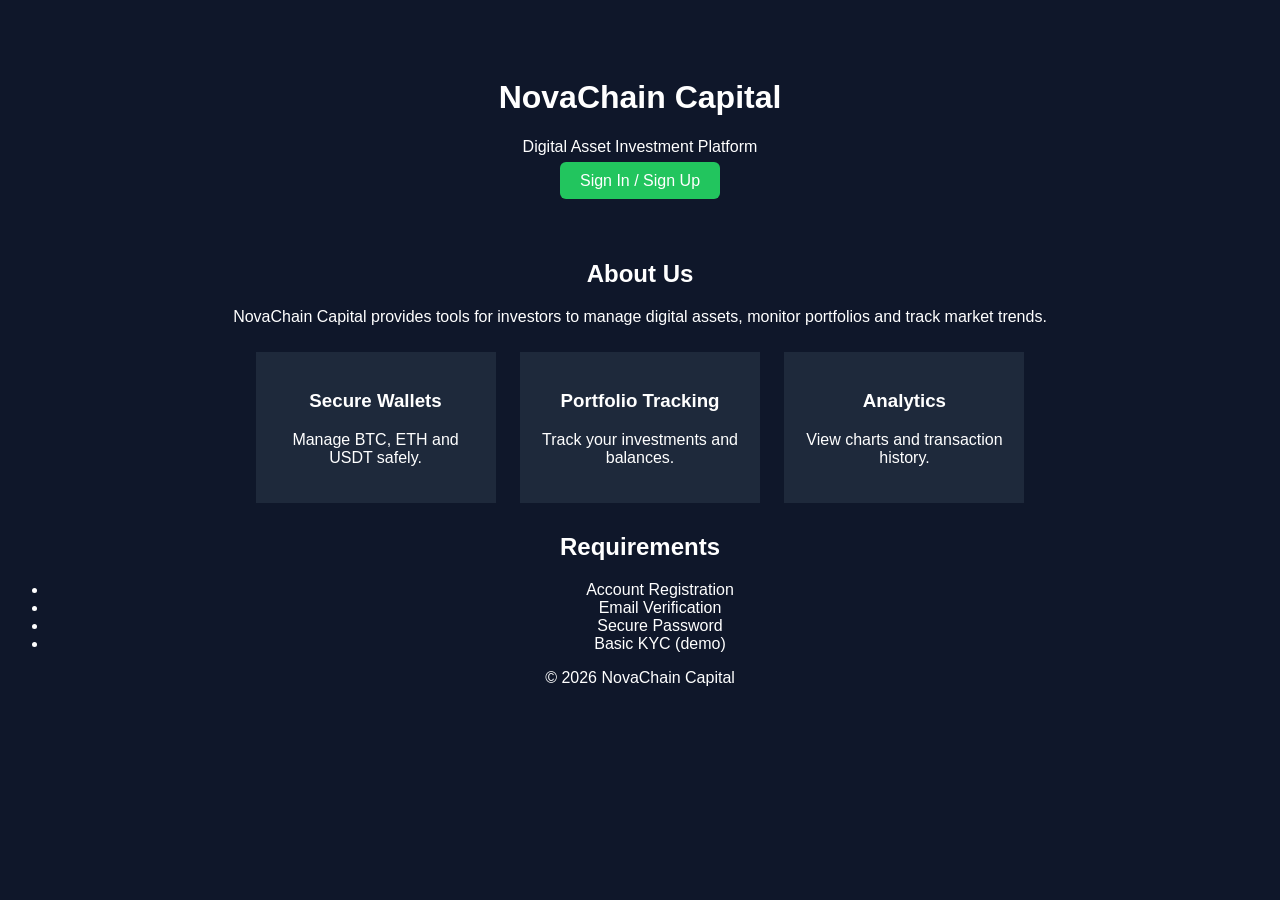
<file: tetainve/index.html>
<!DOCTYPE html>
<html>
<head>
<title>NovaChain Capital</title>
<link rel="stylesheet" href="style.css">
</head>

<body>

<header>
<h1>NovaChain Capital</h1>
<p>Digital Asset Investment Platform</p>
<a href="auth.html" class="btn">Sign In / Sign Up</a>
</header>

<section class="about">
<h2>About Us</h2>
<p>
NovaChain Capital provides tools for investors to manage
digital assets, monitor portfolios and track market trends.
</p>
</section>

<section class="features">

<div class="card">
<h3>Secure Wallets</h3>
<p>Manage BTC, ETH and USDT safely.</p>
</div>

<div class="card">
<h3>Portfolio Tracking</h3>
<p>Track your investments and balances.</p>
</div>

<div class="card">
<h3>Analytics</h3>
<p>View charts and transaction history.</p>
</div>

</section>

<section class="requirements">

<h2>Requirements</h2>

<ul>
<li>Account Registration</li>
<li>Email Verification</li>
<li>Secure Password</li>
<li>Basic KYC (demo)</li>
</ul>

</section>

<footer>
<p>© 2026 NovaChain Capital</p>
</footer>

</body>
</html>
</file>
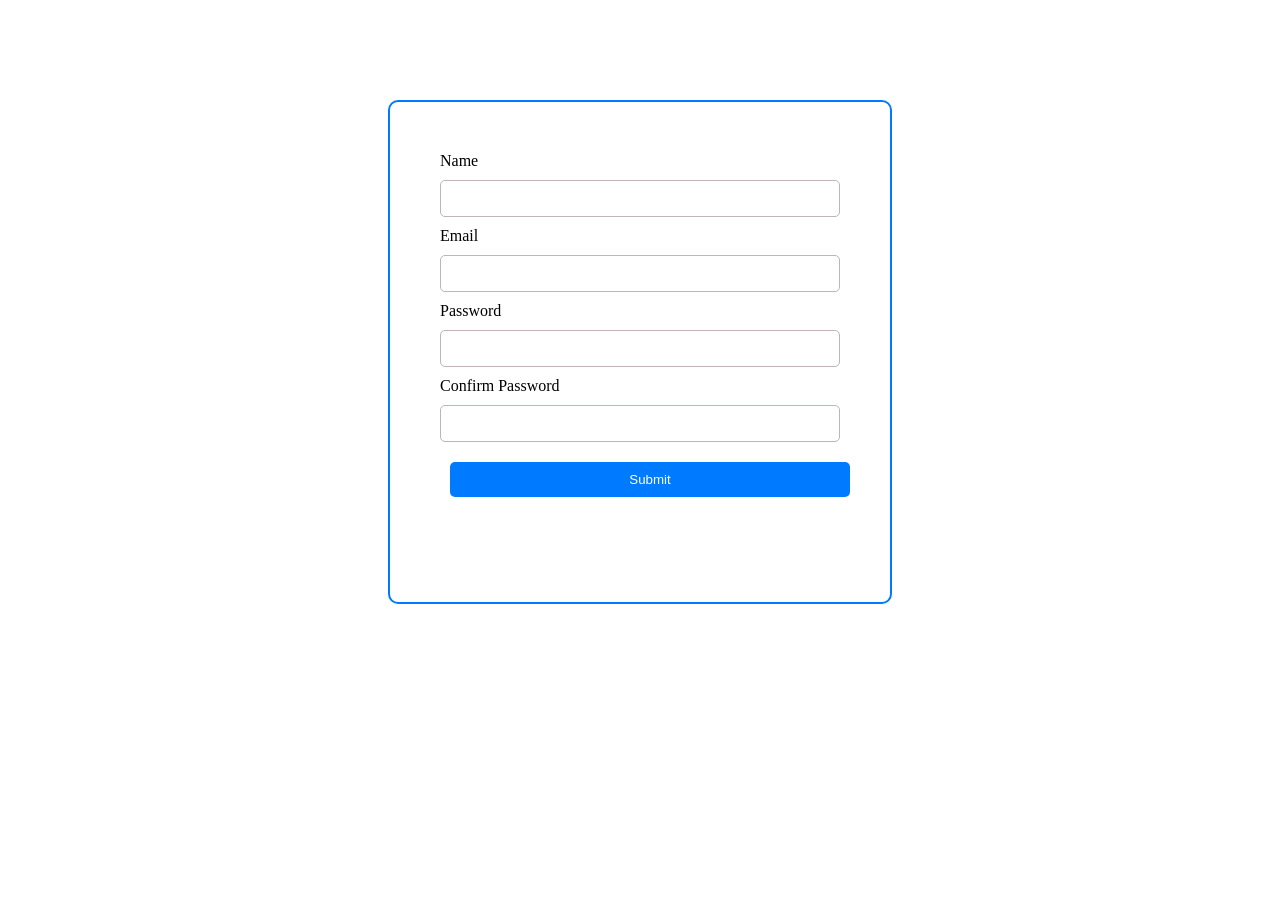
<file: assingment/form.html>
<!DOCTYPE html>
<html lang="en">

<head>
    <meta charset="UTF-8">
    <meta name="viewport" content="width=device-width, initial-scale=1.0">
    <link rel="stylesheet" href="style.css">
    <title>Document</title>
</head>

<body>
    <div class="container">
        <form action="" method="post" name="myForm" onsubmit="return ValidationForm()" >
            <label for="name">Name</label><br>
            <input type="text" name="name" id="name" required>
            <br>

            <label for="email">Email</label><br>
            <input type="email" name="email" id="email">
            <br>

            <label for="password">Password</label><br>
            <input type="password" name="password" id="password" required><br>

            <label for="password1">Confirm Password</label><br>
            <input type="password" name="password1" id="password1" required><br>

            <input type="submit" value="Submit">

        </form>
    </div>

   <script src="form.js"></script>

</body>

</html>
</file>
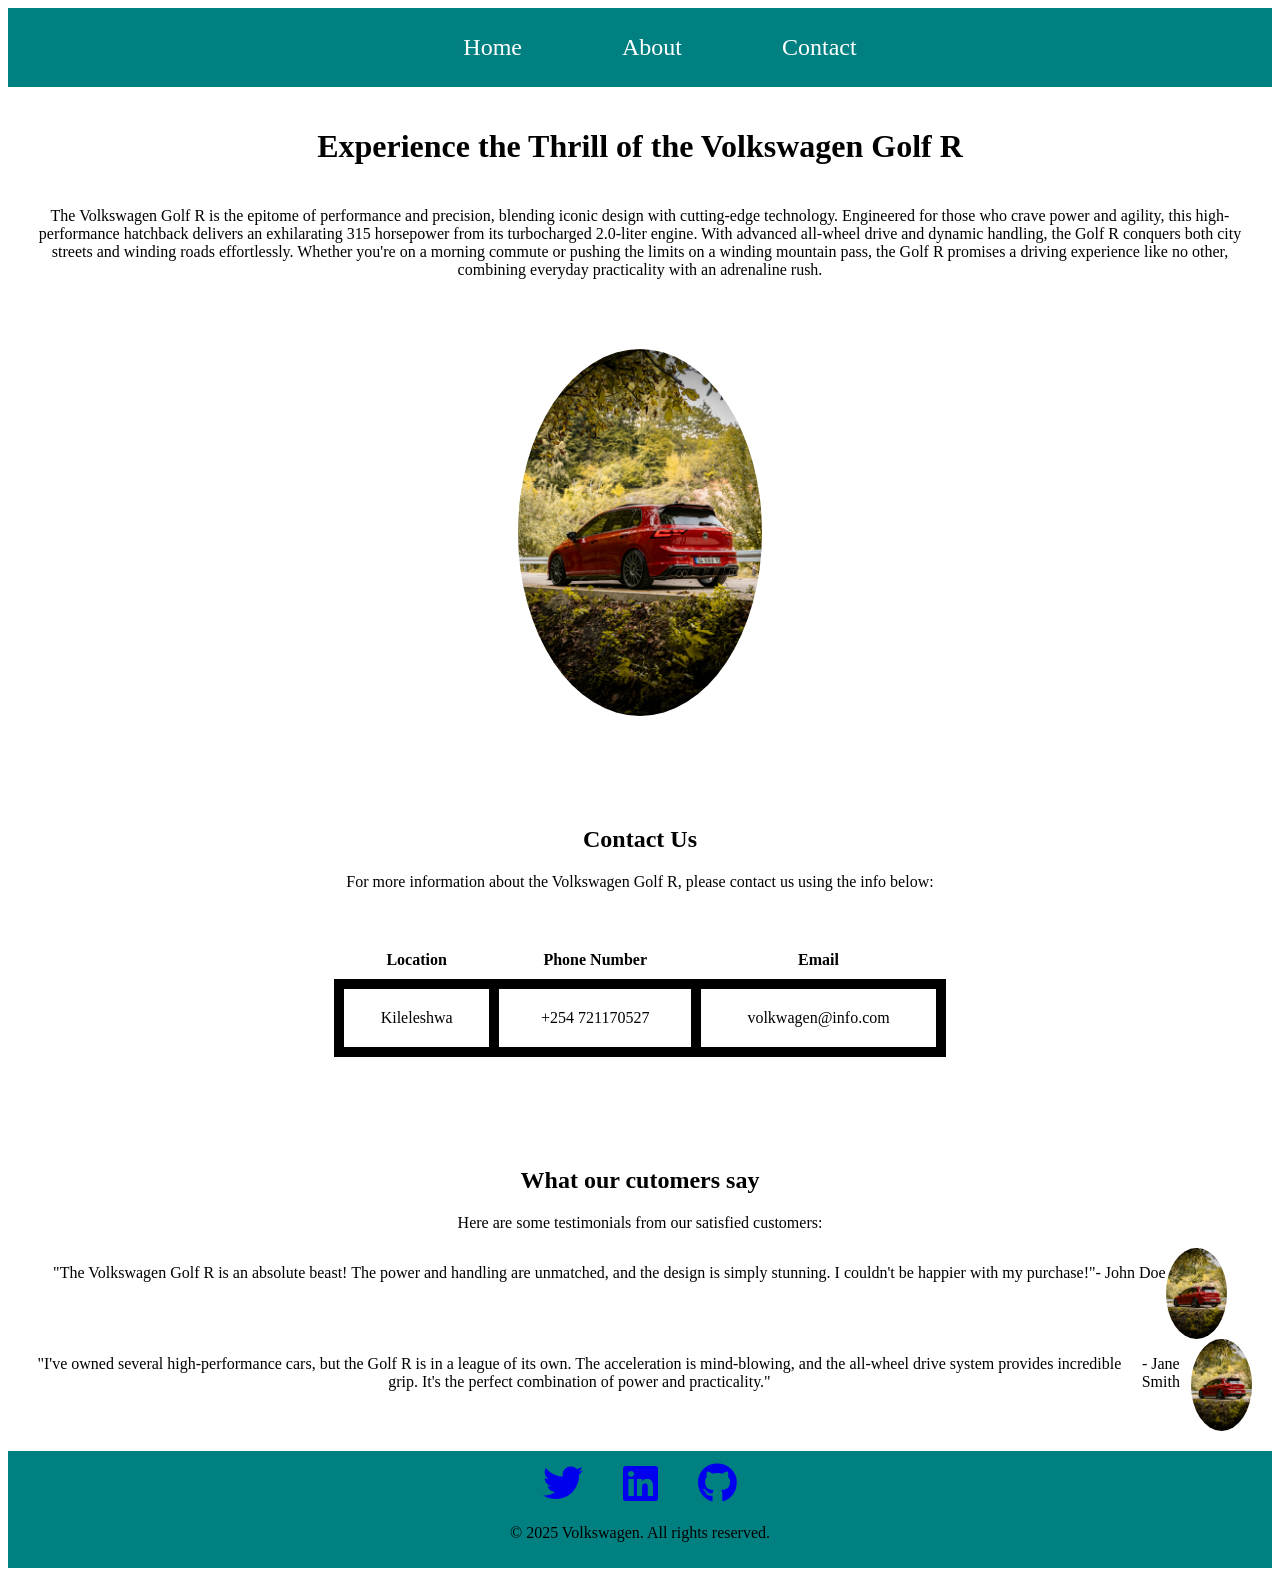
<file: cat/cat1.html>
<!DOCTYPE html>
<html lang="en">
<head>
    <meta charset="UTF-8">
    <meta name="viewport" content="width=device-width, initial-scale=1.0">
    <!-- link to icons -->
    <link rel="stylesheet" href="https://cdnjs.cloudflare.com/ajax/libs/font-awesome/5.15.3/css/all.min.css">
    <title>Volkswagen</title>
    <style>
       
        .nav {
            background-color: teal;
            padding: 10px;
            
        }
        .nav ul {
            list-style-type: none;
            display: flex;
            justify-content: center;
            gap: 100px;
            cursor: pointer;
        }
        .nav ul li a {
            text-decoration: none;
            color: white;
            font-size: 24px;
        }
        .hero {
            display: flex;
            flex-direction: column;
            align-items: center;
            padding: 20px;
        }
        .hero h1 {
            text-align: center;
        }
        .hero p {
            text-align: center;
            color: black;
            margin: 20px 0;
        }
        .hero-image {
            display: flex;
            justify-content: center;
            margin: 50px 0;
        }
        .hero-image img {
            border-radius: 50%;
            width: 20%;
            height: 80%;
        }
        .information {
            padding: 20px;
            text-align: center;

        }
        .information h2, p {
            color: black;
        }
        .information table {
            margin: 50px auto;
            border-collapse: collapse;
            width: 50%;
        }
        .information table th {
            color: black;
            padding: 10px;
        }
        .information table td {
            color: black;
            padding: 20px;
            border: 10px solid black;
        }
        .what_they_say {
            padding: 20px;
            text-align: center;
        }
        .what_they_say h2, p {
            color: black;
        }
        .testimonial {
            display: flex;
            justify-content: center;
        }
        .testimonial p {
            color: black;
            text-align: center;
        }
        .testimonial img {
            display: flex;
            justify-content: right;
            border-radius: 70%;
            width: 5%;
            height: 50%;
        }

        .footer {
            background-color: teal;
            color: white;
            padding:10px;
            
        }
        .footer {
            background-color: teal;
            color: white;
            padding:10px;
            
        }
        .footer .quick_links {
            display: flex;
            justify-content: center;
            gap: 40px;
            font-size: 40px;
        }
        .footer p {
            text-align: center;
        }
       
    </style>
</head>
<body>
    <div class="nav">
        <ul>
            <li><a href="#">Home</a></li>
            <li><a href="#about">About</a></li>
            <li><a href="#contact">Contact</a></li>
            

        </ul>
    </div>
    <div id="about" class="hero">
        <h1>Experience the Thrill of the Volkswagen Golf R</h1>
        <p>The Volkswagen Golf R is the epitome of performance and precision, blending iconic design with cutting-edge technology. Engineered for those who crave power and agility, this high-performance hatchback delivers an exhilarating 315 horsepower from its turbocharged 2.0-liter engine. With advanced all-wheel drive and dynamic handling, the Golf R conquers both city streets and winding roads effortlessly. Whether you're on a morning commute or pushing the limits on a winding mountain pass, the Golf R promises a driving experience like no other, combining everyday practicality with an adrenaline rush.</p>
        <div class="hero-image">
            <img src="/cat/images/user1.jpg" alt="Volkswagen Golf R">
        </div>
    </div>
    <div id="contact" class="information">
        <h2>Contact Us</h2>
        <p>For more information about the Volkswagen Golf R, please contact us using the info below:</p>
        <table>
            <tr>
                <th>Location</t>
                <th>Phone Number</th>
                <th>Email</th>
            </tr>
            <tr>
                <td>Kileleshwa</td>
                <td>+254 721170527</td>
                <td>volkwagen@info.com</td>
            </tr>
        </table>
    </div>
    <div id="say" class="what_they_say">
        <h2>What our cutomers say</h2>
        <p>Here are some testimonials from our satisfied customers:</p>
        <div class="testimonial">
            <p>"The Volkswagen Golf R is an absolute beast! The power and handling are unmatched, and the design is simply stunning. I couldn't be happier with my purchase!"</p>
            <p>- John Doe</p>
            <img src="/cat/images/user1.jpg" alt="">
        </div>
        <div class="testimonial">
            <p>"I've owned several high-performance cars, but the Golf R is in a league of its own. The acceleration is mind-blowing, and the all-wheel drive system provides incredible grip. It's the perfect combination of power and practicality."</p>
            <br>
            <p>- Jane Smith</p>
            <img src="/cat/images/user1.jpg" alt="">
        </div>
    </div>
    <div class="footer">
        <div class="quick_links">
            <a href="https://x.com/DerrickMoio"><i class="fab fa-twitter"></i></a>
            <a href="https://www.linkedin.com/in/derrick-moiben-b65a39292/"><i class="fab fa-linkedin"></i></a>
            <a href="https://github.com/derrickkimtai"><i class="fab fa-github"></i></a>
        </div>
        <p>&copy; 2025 Volkswagen. All rights reserved.</p>

    </div>
    
    
</body>
</html>
</file>
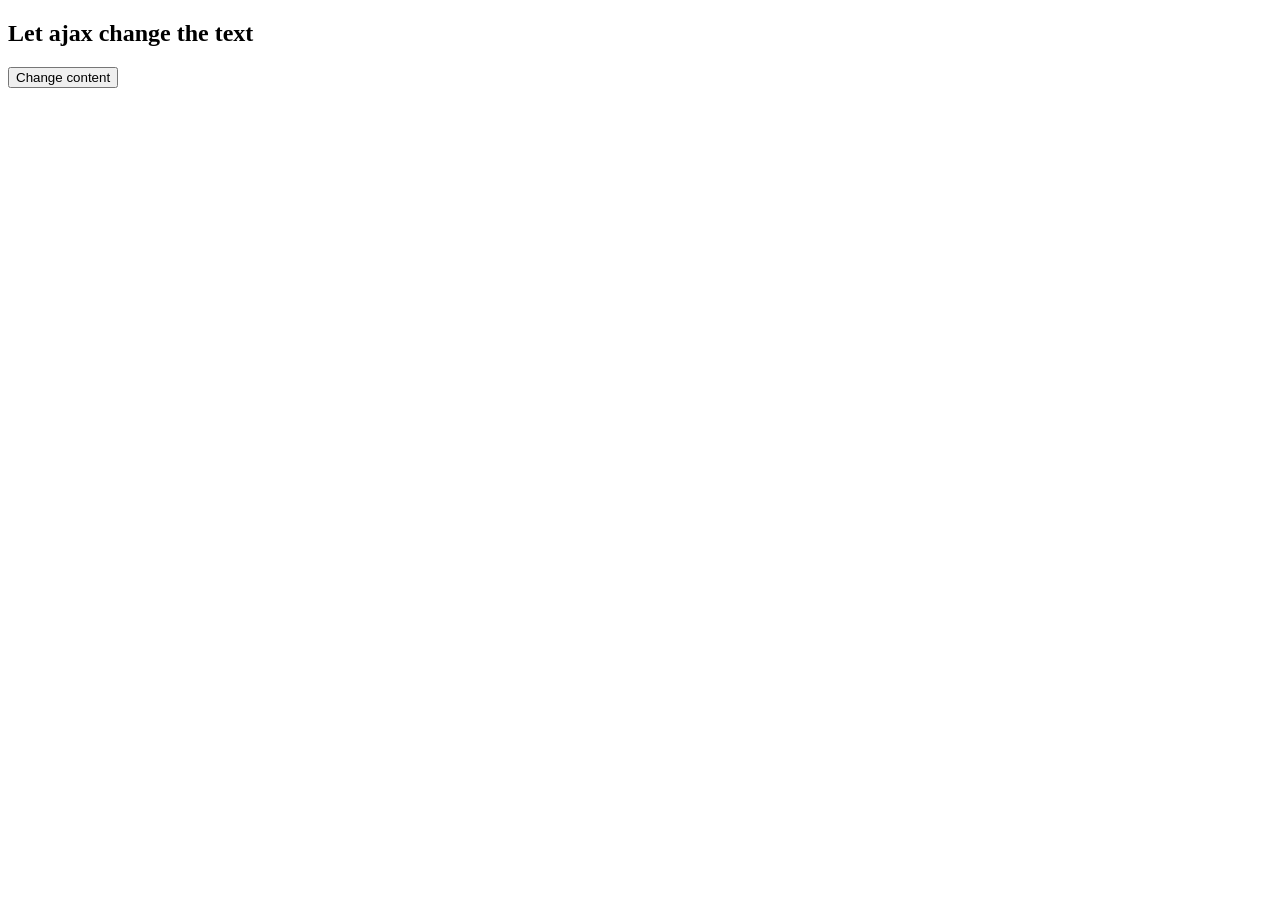
<file: javascript/ajax.html>
<!DOCTYPE html>
<html lang="en">
<head>
    <meta charset="UTF-8">
    <meta name="viewport" content="width=device-width, initial-scale=1.0">
    <title>Document</title>
</head>
<body>
    <div id="demo" >
        <h2>Let ajax change the text</h2>
        <button type="button" onclick="loadDoc">Change content</button>
    </div>
    <script>
        function loadDoc(){
            const xhttp = new XMLHttpRequest();
            xhttp.onload = function(){
                document.getElementById("demo").innerHTML = this.responseText;
            }
            xhttp.open("GET", "ajax_info.txt", true);
            xhttp.send();
        }
    </script>
</body>
</html>
</file>
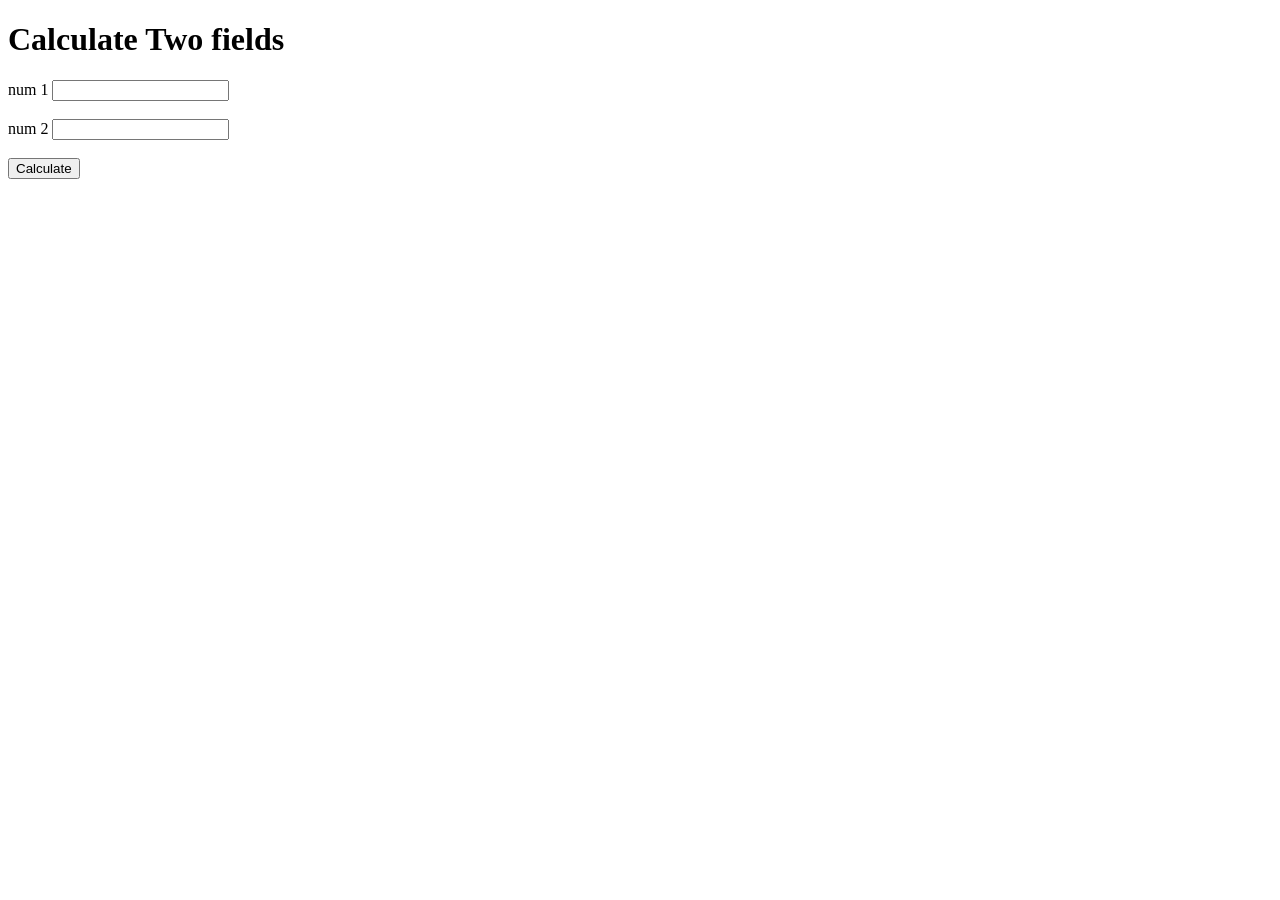
<file: javascript/calc.html>
<!DOCTYPE html>
<html lang="en">
<head>
    <meta charset="UTF-8">
    <meta name="viewport" content="width=H1, initial-scale=1.0">
    <title>Document</title>
</head>
<body>
    <h1>Calculate Two fields</h1>
    <h1 id="answer"></h1>

    num 1 <input type="text" id="num1">
    <br>
    <br>
    num 2 <input type="text" id="num2">
    <br>
    <br>
    <button onclick="calculate()">Calculate</button>
    <script>
        function calculate(){
            var field1=document.getElementById("num1").value;
            var field2=document.getElementById("num2").value;
            var result=parseFloat(field1)+parseFloat(field2);

            if (! isNaN(result))
        {
            document.getElementById("answer").innerHTML="The answer is " + result;
        }
        }
    </script>
</body>
</html>
</file>
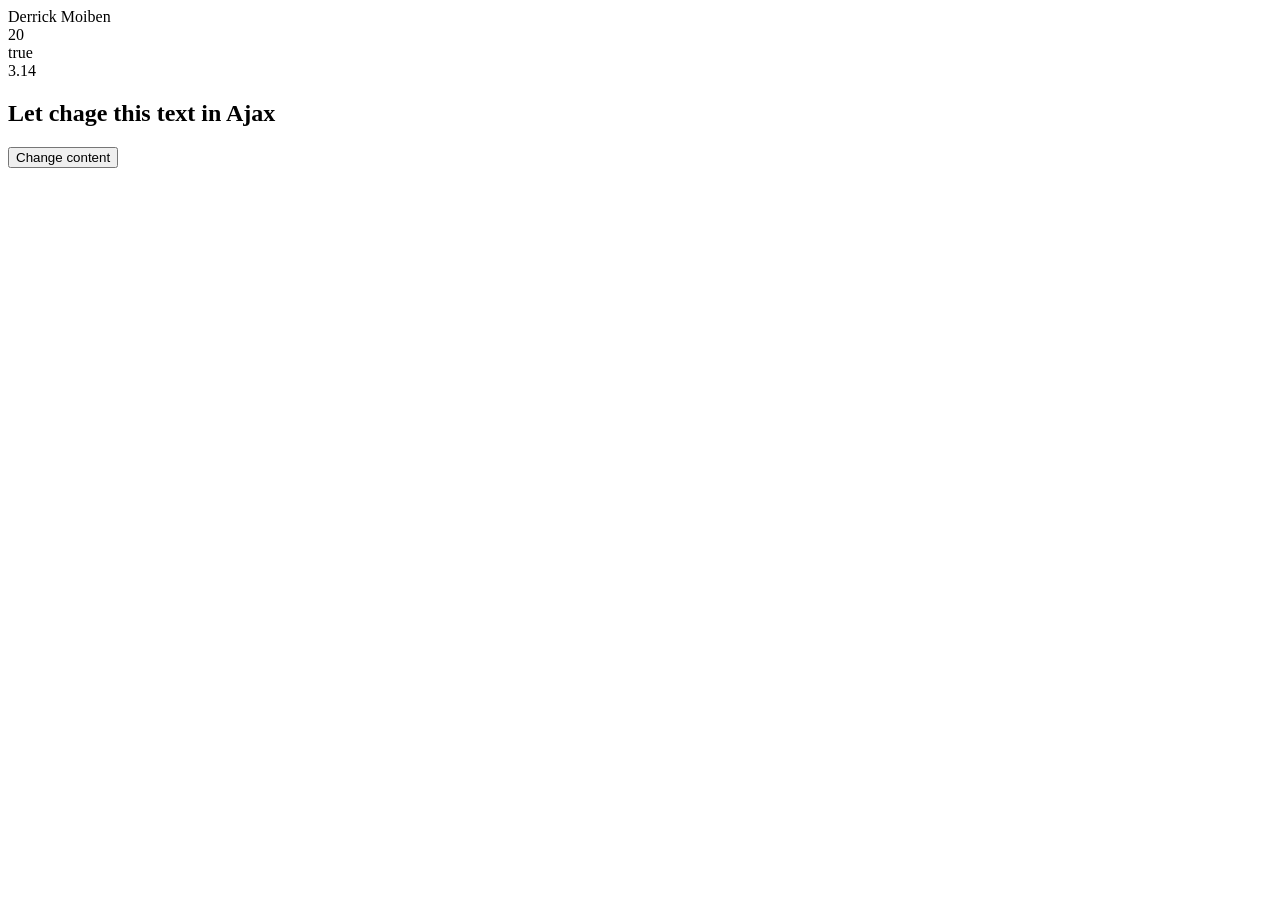
<file: javascript/home.html>
<!DOCTYPE html>
<html lang="en">
<head>
    <meta charset="UTF-8">
    <meta name="viewport" content="width=device-width, initial-scale=1.0">
    <title>Document</title>
    <script>
        //Declaring a variable 
        let name = "Derrick Moiben";
        let age = 20;
        let isStudent = true;

        //Printing varibles values
        document.write(name + "<br>");
        document.write(age + "<br>");
        document.write(isStudent + "<br>");

        //Declarign constant
        const PI = 3.14;

        //Printing constant value
        document.write(PI);

        //Trying to  reassign
        PI = 10;
        function mySumFunction(a, b){
            return a + b;
        }
        let x = mySumFunction(10, 8);
        alert(x);

    </script>
</head>
<body>
    <div id="demo">
        <h2>Let chage this text in Ajax</h2>
        <button type="button" onclick="loadDoc()">Change content</button>
    </div>

</body>
</html>
</file>
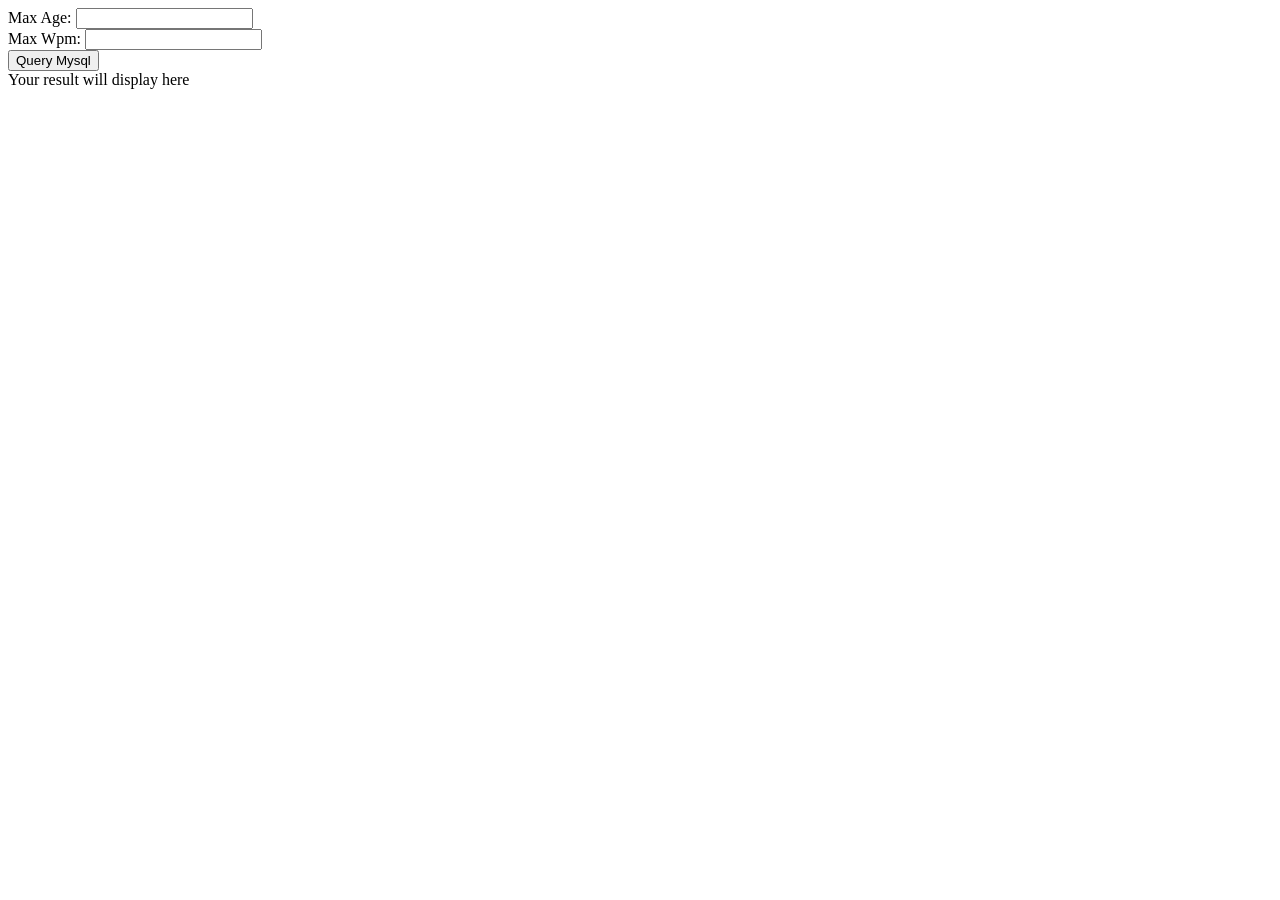
<file: javascript/xml.html>
<!DOCTYPE html>
<html lang="en">
<head>
    <meta charset="UTF-8">
    <meta name="viewport" content="width=device-width, initial-scale=1.0">
    <title>Document</title>
</head>
<body>
    <script>
        function ajaxFunction(){
            var ajaxRequest = new XMLHttpRequest(); // Initialize the AJAX request

            // Create a function that will receive data from the server
            ajaxRequest.onreadystatechange = function(){
                if(ajaxRequest.readyState == 4 && ajaxRequest.status == 200){
                    var ajaxDisplay = document.getElementById('ajaxDiv');
                    ajaxDisplay.innerHTML = ajaxRequest.responseText;
                }
            };

            var age = document.getElementById('age').value;
            var wpm = document.getElementById('wpm').value;
            var queryString = "?age=" + age + "&wpm=" + wpm;

            ajaxRequest.open("GET", "ajax_example.php" + queryString, true);
            ajaxRequest.send(null);
        }
    </script>
    <form name="myForm">
        Max Age: <input type="text" id="age"/><br>
        Max Wpm: <input type="text" id="wpm"><br>
        <input type="button" onclick="ajaxFunction()" value="Query Mysql">
    </form>

    <div id="ajaxDiv">Your result will display here</div>
</body>
</html>
</file>
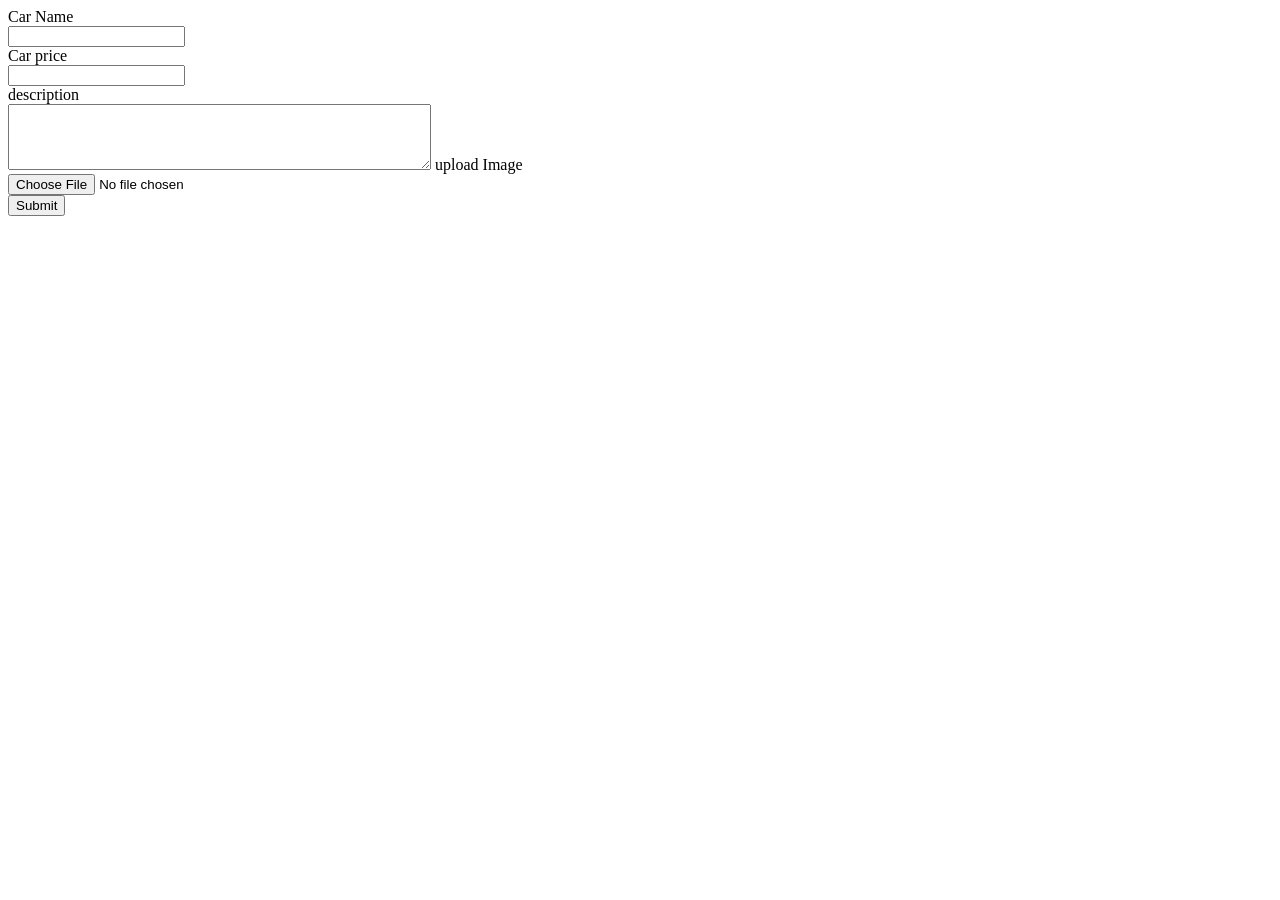
<file: projectchunks/submitionform.html>
<!DOCTYPE html>
<html lang="en">
<head>
    <meta charset="UTF-8">
    <meta name="viewport" content="width=device-width, initial-scale=1.0">
    <title>Document</title>
</head>
<body>
    <div class="product">
        <form action="upload.php" enctype="multipart/form-data" method="post">
            <label for="carname">Car Name</label><br>
            <input type="text" name="carname" id="carname"><br>

            <label for="price">Car price</label><br>
            <input type="number" name="price"  id="price"><br>

            <label for="decription">description</label><br>
            <textarea name="description" rows="4" cols="50" id=""></textarea>

            <label for="image">upload Image</label><br>
            <input accept=".jpeg, .jpg, .png" type="file" name="image" id="image"><br>

           <button type="submit">Submit</button>
        </form>
    </div>
    
</body>
</html>
</file>
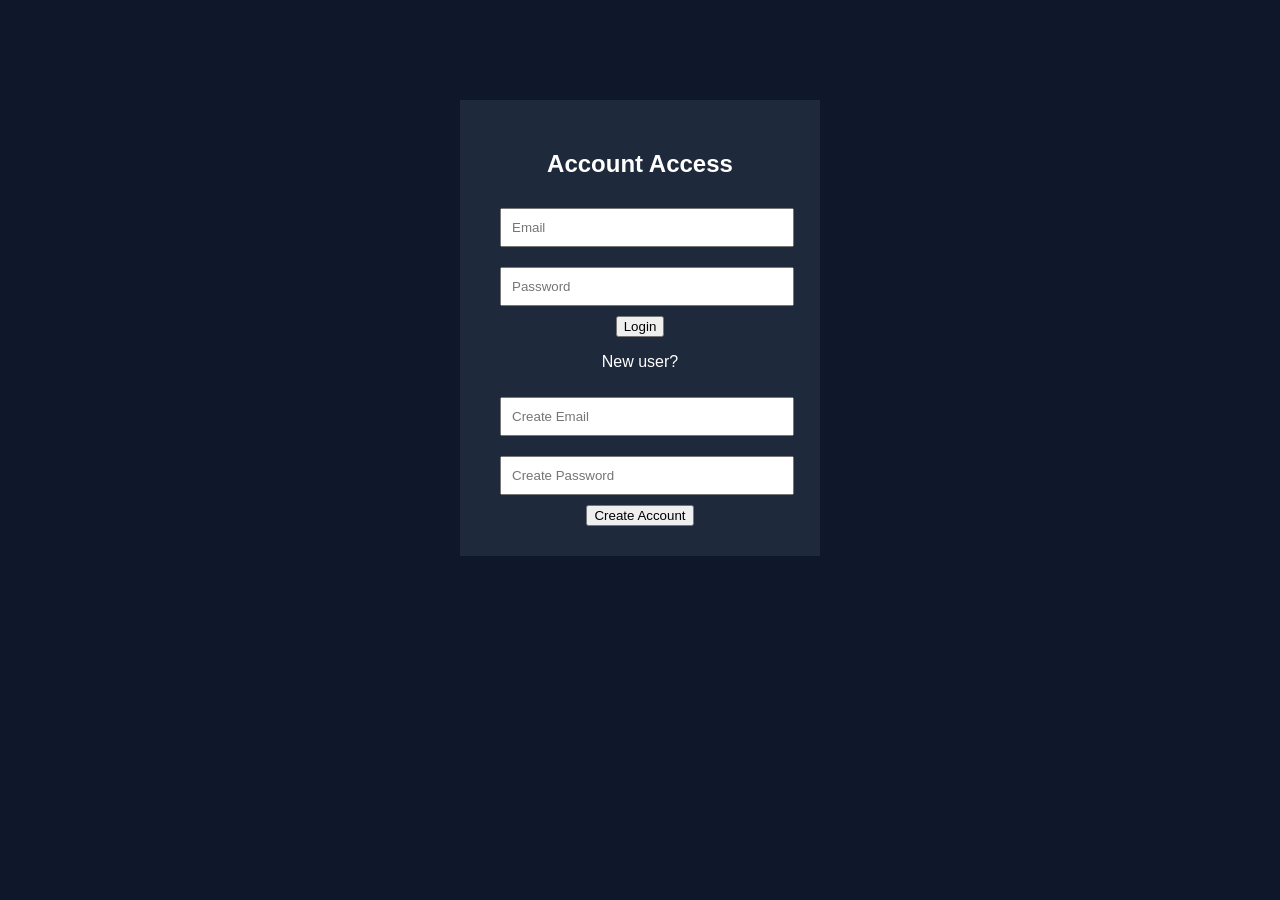
<file: tetainve/auth.html>
<!DOCTYPE html>
<html>
<head>
<title>Login</title>
<link rel="stylesheet" href="style.css">
</head>

<body>

<div class="auth-box">

<h2>Account Access</h2>

<input type="text" placeholder="Email">
<input type="password" placeholder="Password">

<button onclick="login()">Login</button>

<p>New user?</p>

<input type="text" placeholder="Create Email">
<input type="password" placeholder="Create Password">

<button>Create Account</button>

</div>

<script>
function login(){
window.location="dashboard.html"
}
</script>

</body>
</html>
</file>
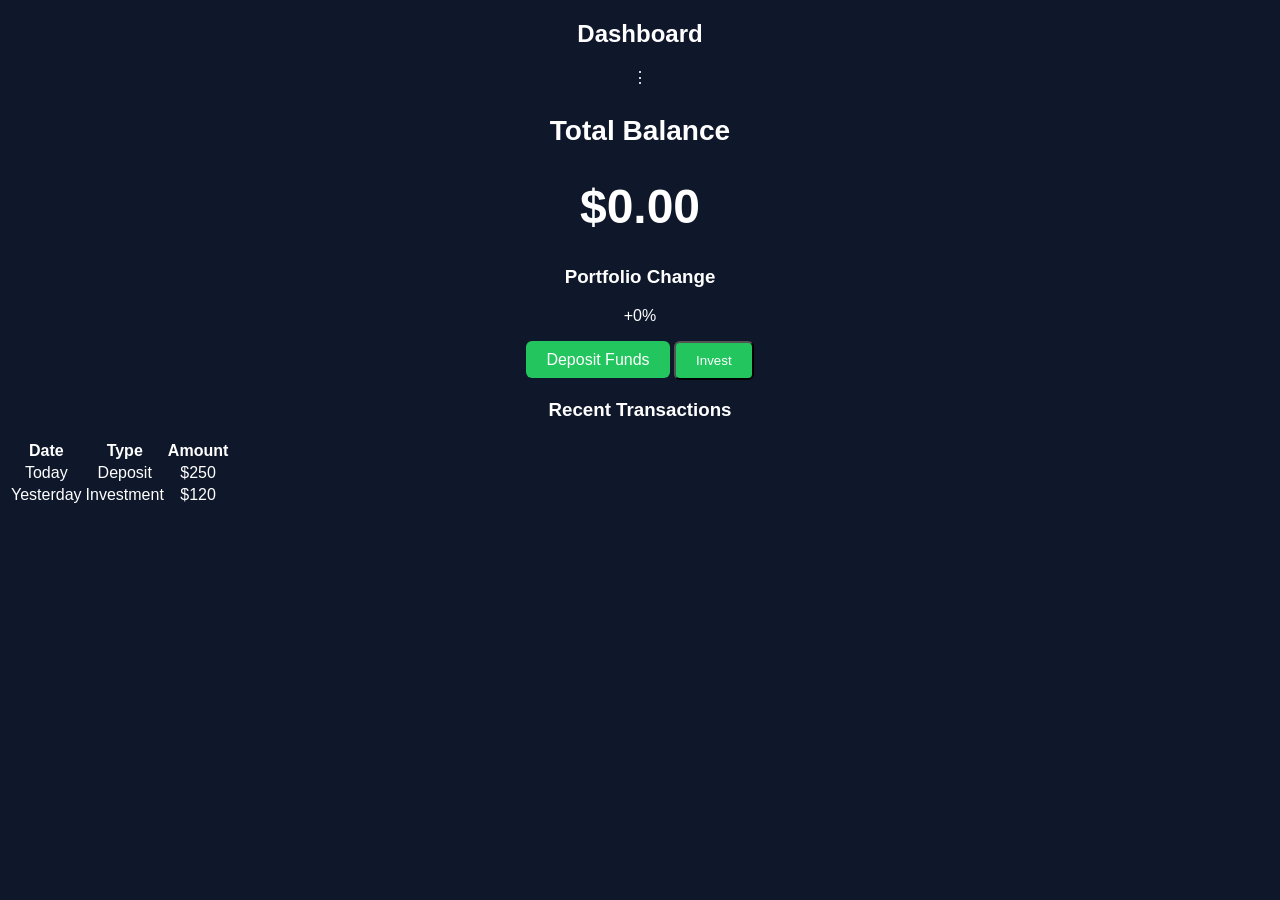
<file: tetainve/dashboard.html>
<!DOCTYPE html>
<html>
<head>
<title>Dashboard</title>
<link rel="stylesheet" href="style.css">
<script src="script.js"></script>
</head>

<body onload="randomNotification()">

<div class="topbar">

<h2>Dashboard</h2>

<div class="menu">
<span onclick="toggleMenu()">⋮</span>

<div id="dropdown">
<a href="#">Settings</a>
<a href="#">Profile</a>
<a href="index.html">Logout</a>
</div>

</div>

</div>

<div class="balance">

<h3>Total Balance</h3>
<h1 id="balance">$0.00</h1>

</div>

<div class="profit">

<h3>Portfolio Change</h3>
<p id="profit">+0%</p>

</div>

<div class="buttons">

<a href="deposit.html" class="btn">Deposit Funds</a>
<button class="btn">Invest</button>

</div>

<h3>Recent Transactions</h3>

<table>

<tr>
<th>Date</th>
<th>Type</th>
<th>Amount</th>
</tr>

<tr>
<td>Today</td>
<td>Deposit</td>
<td>$250</td>
</tr>

<tr>
<td>Yesterday</td>
<td>Investment</td>
<td>$120</td>
</tr>

</table>

<div id="popup"></div>

</body>
</html>
</file>
<file: tetainve/style.css>
body{
font-family:Arial;
background:#0f172a;
color:white;
text-align:center;
}

header{
padding:50px;
}

.btn{
background:#22c55e;
padding:10px 20px;
color:white;
text-decoration:none;
border-radius:6px;
}

.card{
background:#1e293b;
padding:20px;
margin:10px;
display:inline-block;
width:200px;
}

.auth-box{
background:#1e293b;
padding:30px;
width:300px;
margin:auto;
margin-top:100px;
}

input{
width:90%;
padding:10px;
margin:10px;
}

.balance{
font-size:24px;
margin:20px;
}

.deposit-method{
background:#1e293b;
padding:20px;
margin:20px;
}

#popup{
position:fixed;
bottom:20px;
left:20px;
background:#22c55e;
padding:10px;
display:none;
}

#dropdown{
display:none;
background:#1e293b;
position:absolute;
right:20px;
}
</file>
<file: assingment/style.css>
.container {
    border: 2px solid #007BFF;
    border-radius: 10px;
    width: 400px;
    height: 400px;
    margin: 100px auto;
    padding: 50px;
    background-color: white;
}

input[type='text'],
input[type='email'],
input[type='password'] {
    width: 100%;
    padding: 10px;
    margin: 10px 0;
    border: 1px solid #c0b4b4;
    border-radius: 5px;
    box-sizing: border-box;
}

input[type="submit"] {
    background-color: #007BFF;
    color: white;
    border: none;
    margin: 10px;
    padding: 10px;
    border-radius: 5px;
    cursor: pointer;
    width: 100%;
}
</file>
